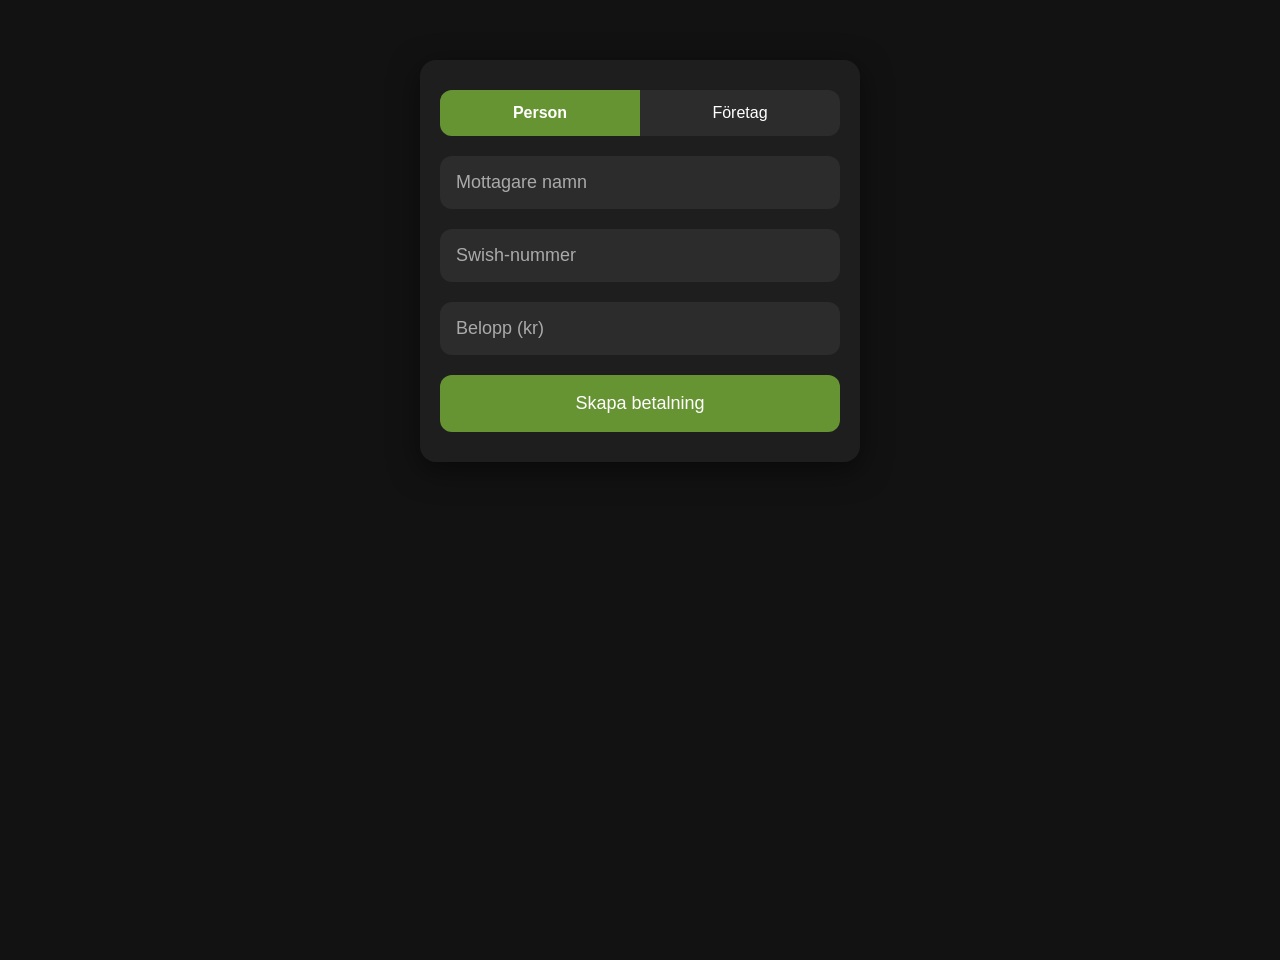
<file: index.html>
<!DOCTYPE html>
<html lang="sv">
<head>
<meta charset="UTF-8">
<meta name="apple-mobile-web-app-capable" content="yes">
<meta name="apple-mobile-web-app-status-bar-style" content="black-translucent">
<meta name="viewport" content="width=device-width, initial-scale=1, viewport-fit=cover">
<meta name="theme-color" content="#0b141e">
<title>Swish</title>
<link rel="shortcut icon" href="assets/swish.png">
<link rel="manifest" href="/manifest.json">

<style>
  body {
    margin: 0;
    font-family: Arial, sans-serif;
    background: #121212;
    color: #fff;
    display: flex;
    justify-content: center;
    align-items: flex-start;
    padding-top: 60px;
    min-height: 100vh;
  }

  .form-box {
    background: #1e1e1e;
    padding: 30px 20px;
    width: 90%;
    max-width: 400px;
    border-radius: 16px;
    box-shadow: 0 8px 30px rgba(0,0,0,0.5);
    display: flex;
    flex-direction: column;
    gap: 20px;
  }

  /* Tabs */
  .tabs {
    display: flex;
    border-radius: 12px;
    overflow: hidden;
    background: #2c2c2c;
  }

  .tab {
    flex: 1;
    text-align: center;
    padding: 14px 0;
    cursor: pointer;
    font-size: 16px;
    transition: background 0.2s, color 0.2s;
    user-select: none;
  }

  .tab.active {
    background: #679433;
    color: #fff;
    font-weight: bold;
  }

  input {
    padding: 16px;
    font-size: 18px;
    border-radius: 12px;
    border: none;
    background: #2c2c2c;
    color: #fff;
    outline: none;
  }

  input::placeholder {
    color: #aaa;
  }

  button {
    padding: 18px;
    font-size: 18px;
    border: none;
    border-radius: 12px;
    background: #679433;
    color: #fff;
    cursor: pointer;
    transition: opacity 0.2s;
  }

  button:hover {
    opacity: 0.85;
  }
</style>
</head>
<body>

<div class="form-box">
  <div class="tabs">
    <div class="tab active" id="personTab" onclick="selectTab('person')">Person</div>
    <div class="tab" id="companyTab" onclick="selectTab('company')">Företag</div>
  </div>

  <input type="text" id="name" placeholder="Mottagare namn">
  <input type="text" id="org" placeholder="Organisation" style="display:none;">
  <input type="text" id="number" placeholder="Swish-nummer">
  <input type="number" id="amount" placeholder="Belopp (kr)">

  <button onclick="createSwish()">Skapa betalning</button>
</div>

<script>
  let isCompany = false;

  function selectTab(tab) {
    isCompany = tab === 'company';
    document.getElementById("org").style.display = isCompany ? "block" : "none";

    // Highlight active tab
    document.getElementById("personTab").classList.toggle("active", !isCompany);
    document.getElementById("companyTab").classList.toggle("active", isCompany);
  }


  function generateReference() {
    let ref = "";
    for (let i = 0; i < 16; i++) {
      ref += Math.floor(Math.random() * 10);
      if ((i + 1) % 4 === 0 && i !== 15) ref += " ";
    }
    return ref;
  }

  function formatSwedishDateTime() {
    const now = new Date();
    const months = ["jan.", "feb.", "mars", "apr.", "maj", "juni", "juli", "aug.", "sep.", "okt.", "nov.", "dec."];
    return `${now.getDate()} ${months[now.getMonth()]} ${now.getFullYear()}, kl ${now.getHours().toString().padStart(2,"0")}:${now.getMinutes().toString().padStart(2,"0")}`;
  }

  function createSwish() {
    const data = {
      name: document.getElementById("name").value,
      number: document.getElementById("number").value,
      amount: document.getElementById("amount").value,
      time: formatSwedishDateTime(),
      isCompany: isCompany
    };
    if (isCompany) {
      data.org = document.getElementById("org").value;
      data.reference = generateReference();
    }
    localStorage.setItem("swishData", JSON.stringify(data));
    window.location.href = "swish.html";
  }
</script>

</body>
</html>
</file>
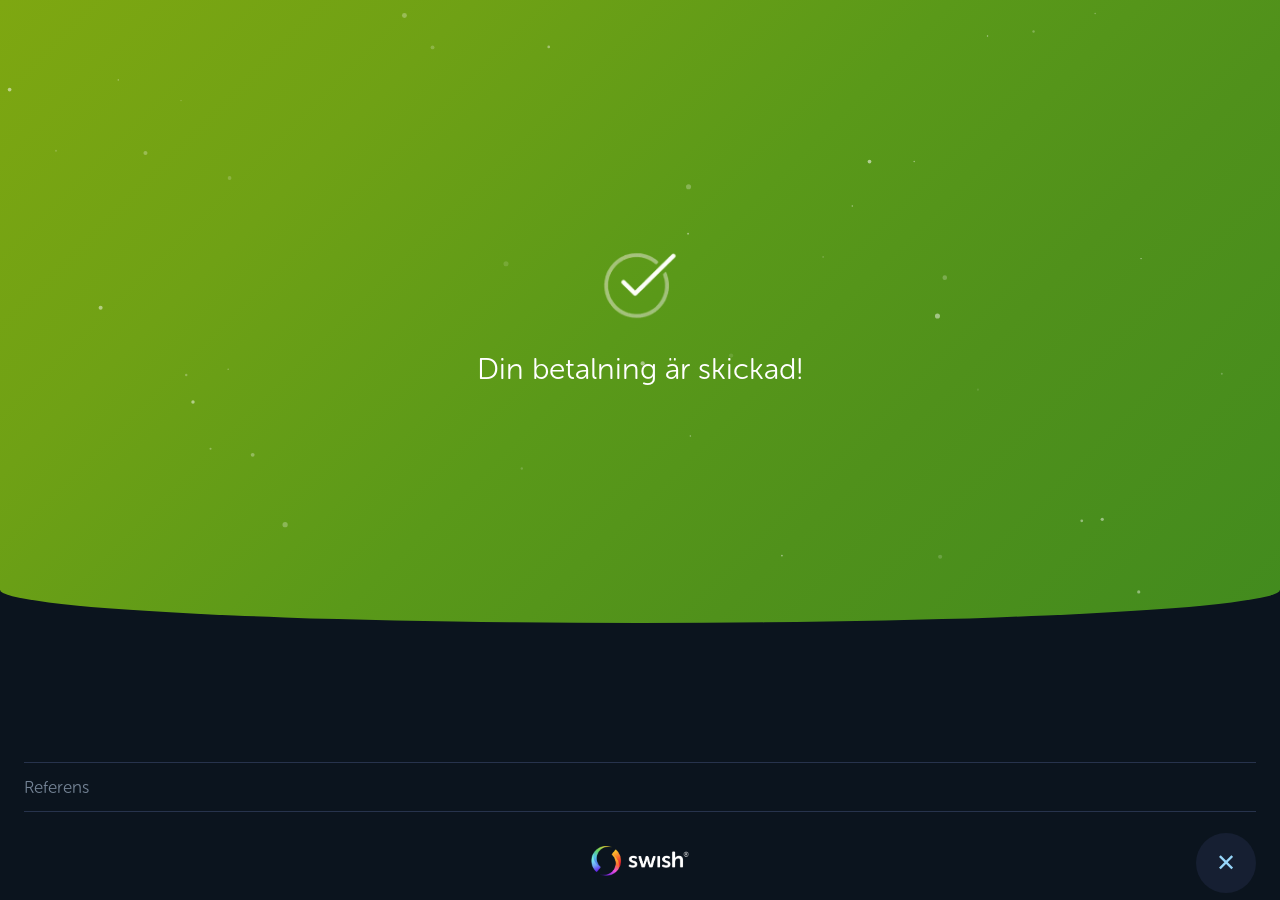
<file: swish.html>
<!DOCTYPE html>
<html lang="sv">
<head>
  <meta charset="UTF-8" />
  <title>Swish</title>
  <link rel="stylesheet" href="styles.css" />
  <meta name="apple-mobile-web-app-capable" content="yes">
  <meta name="apple-mobile-web-app-status-bar-style" content="black-translucent">
  <meta name="viewport" content="width=device-width, initial-scale=1, viewport-fit=cover">
  <meta name="theme-color" content="#0b141e">
  <link rel="shortcut icon" href="assets/swish.png">
  <link rel="manifest" href="/manifest.json">
</head>
<body>
  <div class="phone">
    <div class="top-section" id="topSection">
      <canvas id="particleCanvas"></canvas>
      <div class="checkmark-circle">
        <img src="assets/check.png" alt="">
      </div>
      <p class="success-text">Din betalning är skickad!</p>
    </div>

    <div class="bottom-section">
      <p class="date-time" id="dateTime"></p>

      <div class="recipient-block">
        <p class="recipient-name" id="recipientName"></p>
        <p class="recipient-org" id="recipientOrg"></p>
        <p class="recipient-number" id="recipientNumber"></p>
      </div>

      <p class="amount" id="amount"></p>

      <div class="divider"></div>

      <div class="reference-row">
        <span class="ref-label">Referens</span>
        <span class="ref-value" id="reference"></span>
      </div>

      <div class="divider"></div>

      <div class="footer">
        <div class="swish-logo">
          <img src="assets/swish-big.png" alt="Swish" class="swish-img" />
        </div>
        <button class="close-btn" onclick="window.location.href='index.html'">✕</button>
      </div>
    </div>
  </div>

<script>
// ------------------ CANVAS SETUP ------------------
const canvas = document.getElementById('particleCanvas');
const ctx = canvas.getContext('2d');
const section = document.getElementById('topSection');

let W, H;
let deviceRatio = window.devicePixelRatio || 1;

function resize() {
  const rect = section.getBoundingClientRect();
  W = rect.width;
  H = rect.height;

  canvas.width = W * deviceRatio;
  canvas.height = H * deviceRatio;

  canvas.style.width = W + 'px';
  canvas.style.height = H + 'px';

  ctx.setTransform(1, 0, 0, 1, 0, 0);
  ctx.scale(deviceRatio, deviceRatio);
}

resize();
window.addEventListener('resize', () => {
  resize();
  initAmbient();
});

// ------------------ SETTINGS ------------------
const settings = {
  ambientCount: 40,
  ambientSpeed: 0.2,          // max ambient velocity
  fireworkCount: 50,
  fireworkSpeedMin: 0.5,        // min initial speed
  fireworkSpeedMax: 2,        // max initial speed
  fireworkLife: 200,           // longer lifetime
  fireworkGravity: 0.01,      // gentle falling
  fireworkSizeMin: 1.5,
  fireworkSizeMax: 5
};

// ------------------ PARTICLE SYSTEM ------------------
let ambient = [];
let fireworks = [];

function randomAmbient() {
  return {
    x: Math.random() * W,
    y: Math.random() * H,
    r: Math.random() * 2.2 + 0.6,
    vx: (Math.random() - 0.5) * settings.ambientSpeed,
    vy: (Math.random() - 0.5) * settings.ambientSpeed,
    alpha: Math.random() * 0.45 + 0.1
  };
}

function initAmbient() {
  ambient = Array.from({ length: settings.ambientCount }, randomAmbient);
}

initAmbient();

function spawnFirework(x, y) {
  for (let i = 0; i < settings.fireworkCount; i++) {
    const angle = Math.random() * Math.PI * 2; // random direction
    const speed = Math.random() * (settings.fireworkSpeedMax - settings.fireworkSpeedMin) + settings.fireworkSpeedMin;

    fireworks.push({
      x,
      y,
      vx: Math.cos(angle) * speed,
      vy: Math.sin(angle) * speed,
      r: Math.random() * (settings.fireworkSizeMax - settings.fireworkSizeMin) + settings.fireworkSizeMin,
      life: settings.fireworkLife,
      maxLife: settings.fireworkLife,
      gravity: settings.fireworkGravity
    });
  }
}

// ------------------ AUDIO ------------------
let audioCtx;
let pingBuffer;

async function loadPing() {
  audioCtx = new (window.AudioContext || window.webkitAudioContext)();
  const response = await fetch('assets/ping.mp3');
  const arrayBuffer = await response.arrayBuffer();
  pingBuffer = await audioCtx.decodeAudioData(arrayBuffer);
}

loadPing();

function playPing(xPosition) {
  if (!pingBuffer) return;

  const source = audioCtx.createBufferSource();
  source.buffer = pingBuffer;

  const pitch = 1.5 - (xPosition / W) * 0.75;
  source.playbackRate.value = pitch;

  source.connect(audioCtx.destination);
  source.start();
}

// ------------------ CLICK TO FIREWORK ------------------
section.addEventListener('click', (e) => {
  const rect = section.getBoundingClientRect();
  const x = e.clientX - rect.left;
  const y = e.clientY - rect.top;

  spawnFirework(x, y);
  playPing(x);
});

// ------------------ ANIMATION LOOP ------------------
function tick() {
  ctx.clearRect(0, 0, W, H);

  // Ambient particles
  for (const p of ambient) {
    p.x += p.vx;
    p.y += p.vy;

    if (p.x < -4) p.x = W + 4;
    if (p.x > W + 4) p.x = -4;
    if (p.y < -4) p.y = H + 4;
    if (p.y > H + 4) p.y = -4;

    ctx.beginPath();
    ctx.arc(p.x, p.y, p.r, 0, Math.PI * 2);
    ctx.fillStyle = `rgba(255,255,255,${p.alpha})`;
    ctx.fill();
  }

  // Fireworks
  fireworks = fireworks.filter(p => p.life > 0);

  for (const p of fireworks) {
    p.x += p.vx;
    p.y += p.vy;
    p.vy += p.gravity;
    p.vx *= 0.98; // gentle air resistance
    p.life--;

    const alpha = p.life / p.maxLife;

    ctx.beginPath();
    ctx.arc(p.x, p.y, p.r * alpha, 0, Math.PI * 2);
    ctx.fillStyle = "#ffffff";
    ctx.globalAlpha = alpha;
    ctx.fill();
    ctx.globalAlpha = 1;
  }

  requestAnimationFrame(tick);
}

tick();

// ------------------ DATE & TIME ------------------
function formatSwedishDateTime() {
  const now = new Date();

  const months = [
    "jan.", "feb.", "mars", "apr.", "maj", "juni",
    "juli", "aug.", "sep.", "okt.", "nov.", "dec."
  ];

  const day = now.getDate();
  const month = months[now.getMonth()];
  const year = now.getFullYear();
  const hours = now.getHours().toString().padStart(2, "0");
  const minutes = now.getMinutes().toString().padStart(2, "0");

  return `${day} ${month} ${year}, kl ${hours}:${minutes}`;
}

// ------------------ LOAD DATA FROM LOCALSTORAGE ------------------
document.addEventListener("DOMContentLoaded", () => {
  const storedData = JSON.parse(localStorage.getItem("swishData"));
  if (!storedData) return;

  document.getElementById("dateTime").textContent = storedData.time;
  document.getElementById("recipientName").textContent = storedData.name;
  document.getElementById("recipientNumber").textContent = storedData.number;
  document.getElementById("amount").textContent = storedData.amount + " kr";

  if (storedData.isCompany) {
    document.getElementById("recipientOrg").textContent = storedData.org;
    document.getElementById("reference").textContent = storedData.reference;
  } else {
    document.getElementById("recipientOrg").remove();
    document.querySelector(".reference-row").remove();
    const dividers = document.querySelectorAll(".divider");
    dividers.forEach(d => d.remove());
  }
});
</script>

</body>
</html>
</file>
<file: styles.css>
* {
  margin: 0;
  padding: 0;
  box-sizing: border-box;
}

@font-face {
  font-family: 'MuseoSansRounded-regular';
  src: url(font/MuseoSansRounded500.otf);
}
@font-face {
  font-family: 'MuseoSansRounded-bold';
  src: url(font/MuseoSansRounded700.otf);
}
@font-face {
  font-family: 'MuseoSansRounded-light';
  src: url(font/MuseoSansRounded300.otf);
}

html, body {
  height: 100%;
  width: 100%;
  background: #0b141e;
  overscroll-behavior: none;
  overflow: hidden;
}

body {
  font-family: 'MuseoSansRounded-regular';
  user-select: none;
}

/* MAIN CONTAINER */

.phone {
  width: 100%;
  min-height: 100dvh;
  display: flex;
  flex-direction: column;
}

.top-section {
  flex: 1 1 auto;
  min-height: 0;
  position: relative;
  overflow: hidden; /* clip canvas so it never spills */
  
  background: linear-gradient(
    135deg,
    #7ea711 0%,
    #6fa115 25%,
    #5a9919 50%,
    #50911b 70%,
    #428b1e 100%
  );

  display: flex;
  flex-direction: column;
  align-items: center;
  justify-content: center;
  gap: 26px;
  cursor: pointer;

  border-bottom-left-radius: 150% 100px;
  border-bottom-right-radius: 150% 100px;
}
#particleCanvas {
  position: absolute;
  top: 0;
  left: 0;
  width: 100%;
  height: 100%;
  pointer-events: none;
  z-index: 1;
}


.checkmark-circle {
  margin-top: auto;
  width: 88px;
  height: 88px;
  border-radius: 50%;
  display: flex;
  align-items: center;
  justify-content: center;
  position: relative;
  z-index: 3;
}

.checkmark-circle img {
  width: 100px;
  max-width: 100%;
}

.success-text {
  color: white;
  font-size: clamp(22px, 5vw, 30px);
  font-family: 'MuseoSansRounded-light';
  margin-bottom: auto;
  position: relative;
  z-index: 3;
}

/* BOTTOM SECTION */

/* BOTTOM SECTION */
.bottom-section {
  flex: 0 0 auto; 
  display: flex;
  flex-direction: column;
  justify-content: flex-start; /* don’t push footer down with space */
  padding: 20px 24px 20px; /* reduce bottom padding */
}

.date-time {
  margin-top: 5px;
  color: #748395;
  font-family: 'MuseoSansRounded-light';
  font-size: clamp(17px, 3.5vw, 17px);
  text-align: center;
  margin-bottom: 25px;
}

.recipient-block {
  text-align: center;
  margin-bottom: 20px;
}

.recipient-name {
  color: #ffffff;
  font-family: 'MuseoSansRounded-light';
  font-size: clamp(24px, 5vw, 26px);
  letter-spacing: -0.3px;
}

.recipient-org {
  color: #ffffff;
  font-family: 'MuseoSansRounded-light';
  font-size: clamp(17px, 3.5vw, 17px);
  text-transform: uppercase;
  margin-bottom: 4px;
}

.recipient-number {
  color: #748395;
  font-family: 'MuseoSansRounded-light';
  font-size: clamp(17px, 3.5vw, 17px);
  letter-spacing: 0.8px;
}

.amount {
  color: #ffffff;
  font-size: clamp(40px, 9vw, 48px);
  text-align: center;
  margin-top: 5px;
  letter-spacing: -1px;
  margin-bottom: 60px;
}

.divider {
  height: 1px;
  background: #27334c;
  margin-bottom: 14px;
}

.reference-row {
  display: flex;
  justify-content: space-between;
  align-items: center;
  padding-bottom: 14px;
  gap: 10px;
}

.ref-label {
  color: #748395;
  font-size: clamp(17px, 3.5vw, 17px);
  font-family: 'MuseoSansRounded-light';
}

.ref-value {
  color: #ffffff;
  font-size: clamp(17px, 3.5vw, 17px);
  font-family: 'MuseoSansRounded-light';
  letter-spacing: 0.3px;
  text-align: right;
  word-break: break-word;
}

/* FOOTER */

.footer {
  display: flex;
  justify-content: center;
  align-items: center;
  padding-top: 20px;
  margin-top: auto;
  position: relative;
}

.swish-img {
  height: 30px;
  width: auto;
}

.close-btn {
  position: absolute;
  right: 0;
  width: 60px;
  height: 60px;
  border-radius: 50%;
  background: #161f32;
  border: none;
  color: #97d6fa;
  font-size: 24px;
  cursor: pointer;
  display: flex;
  align-items: center;
  justify-content: center;
}
</file>
